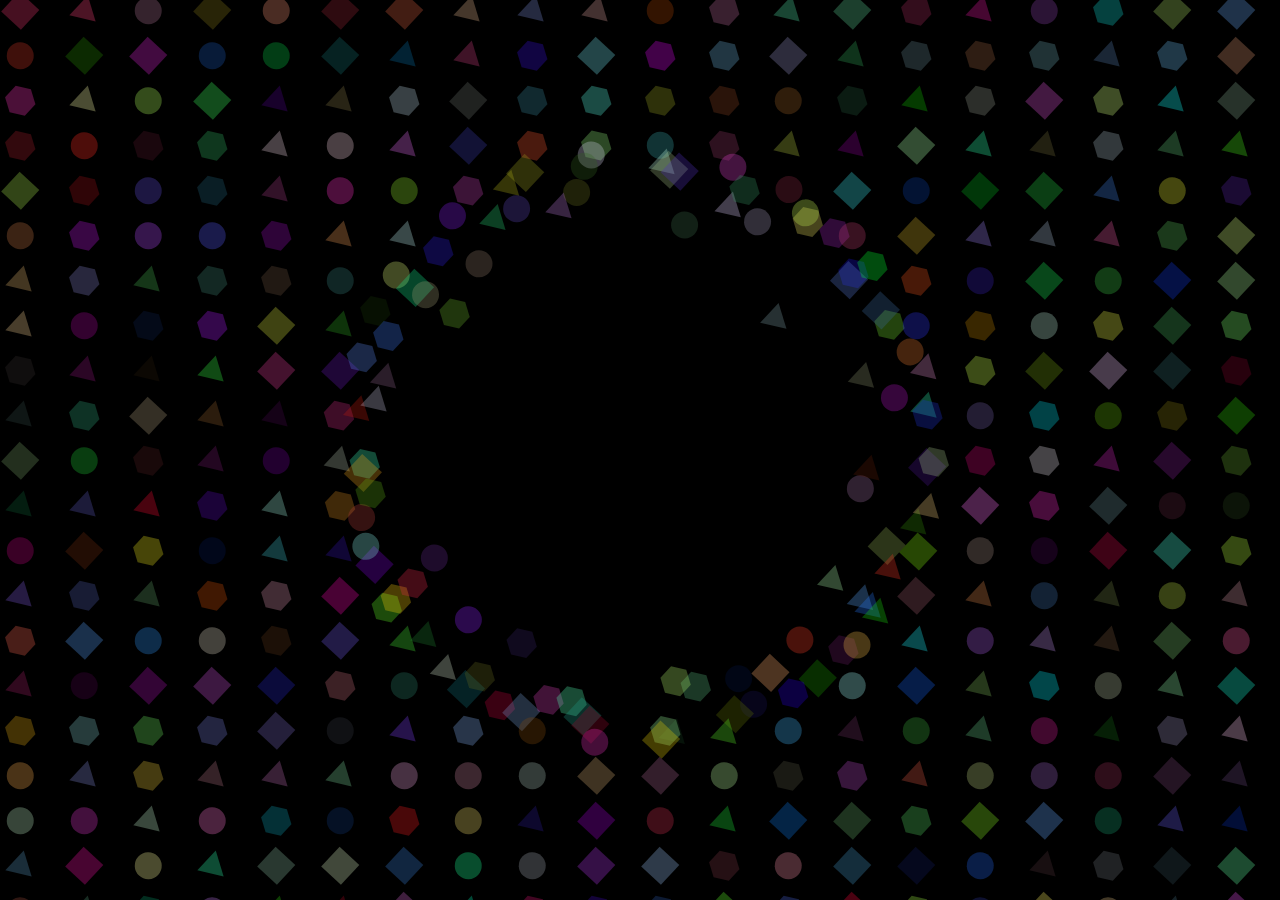
<file: Frontend/index.html>
<!DOCTYPE html>

<html>
    <head>
        <title>Pang</title>
        <link rel="stylesheet" href="style.css" />
        <link rel="icon" href="favicon.png">
        <meta name="viewport" content="width=device-width, initial-scale=1.0" />
    </head>

    <body>
        <div id="menuContainer">
            <div id="gameName">
                <span>P</span>
                <span>A</span>
                <span>N</span>
                <span>G</span>
            </div>
            <span>Hint:</span>
            <span id="hint"></span>
            <input
                type="text"
                placeholder="Your name"
                id="inputName"
                maxlength="10"
                autocomplete="off"
            />
            <button id="joinBtn">Join</button>
        </div>
        <canvas id="canvas"></canvas>
        <script type="module" src="./src/index.js"></script>
    </body>
</html>
</file>
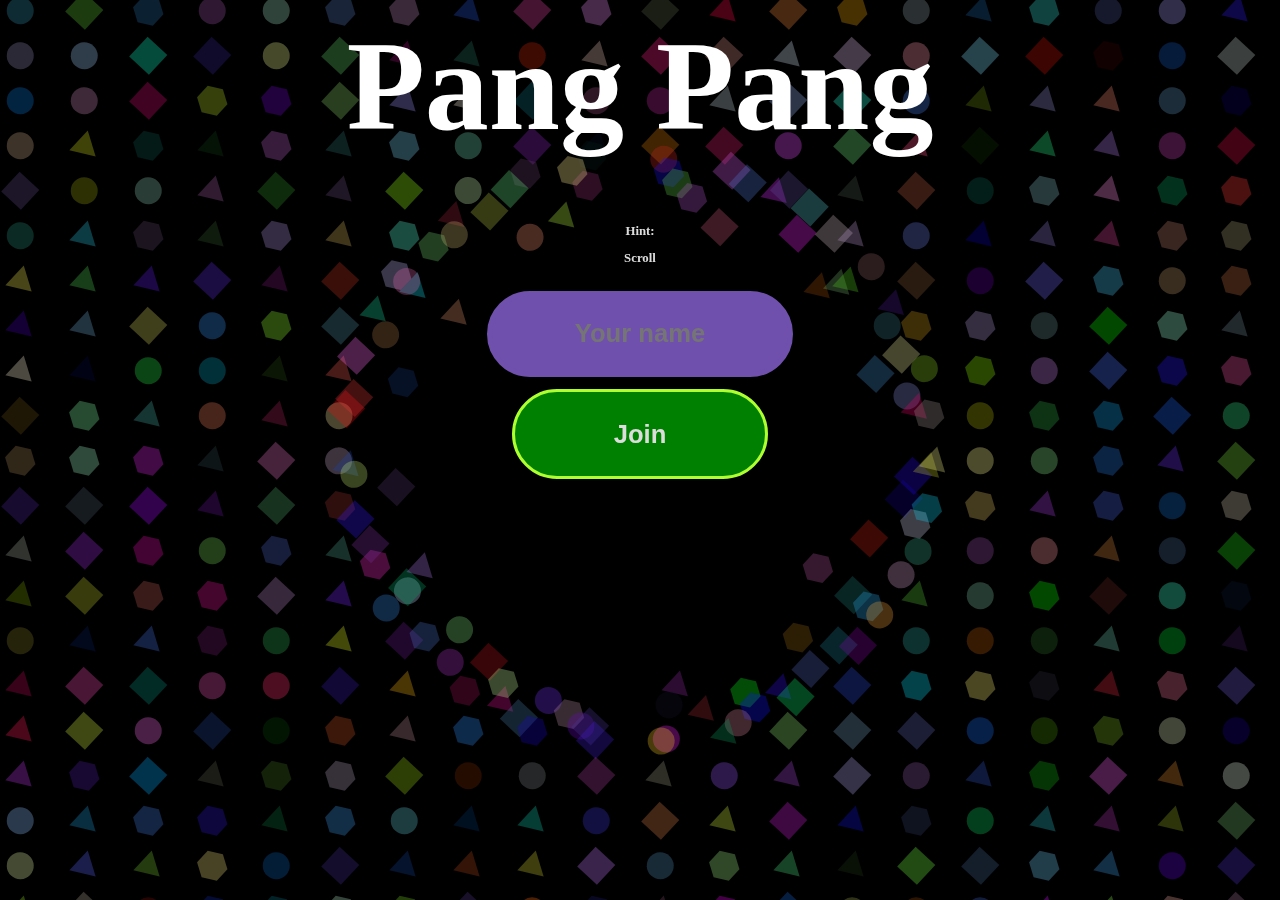
<file: Frontend/public/index.html>
<!DOCTYPE html>

<html>
    <head>
        <title>STAR WAR</title>
        <link rel="stylesheet" href="style.css" />
        <meta name="viewport" content="width=device-width, initial-scale=1.0" />
    </head>

    <body>
        <div id="menuContainer">
            <h1 id="gameName">Pang Pang</h1>
            <span>Hint:</span>
            <span id="hint"></span>
            <input type="text" placeholder="Your name" id="inputName" />
            <button id="joinBtn">Join</button>
        </div>
        <canvas id="backgroundCanvas"></canvas>
        <canvas id="canvas"></canvas>
        <script type="module" src="../src/index.js"></script>
        <!-- <script type="module" src="../src/menu.js"></script> -->
    </body>
</html>
</file>
<file: Frontend/style.css>
* {
    margin: 0px;
    padding: 0px;
    overflow: hidden;
    color: black;
}

body {
    background-color: black;
}

#menuContainer {
    -webkit-user-select: none; /* Safari */
    user-select: none;
    position: absolute;
    display: flex;
    flex-direction: column;
    /* justify-content: center; */
    align-items: center;
    width: 100%;
    height: 100%;
    z-index: 1;
    opacity: 0;
}

#gameName {
    display: flex;
    margin-bottom: 1%;
    padding: 0px;
    height: 30%;
    text-align: center;
    align-items: flex-end;
}

#gameName > span {
    animation: wave 3s infinite;
    display: inline-block;
    font-size: 10vw;
}

#gameName > span:nth-of-type(1) {
    animation-delay: 0s;
    color: red;
}
#gameName > span:nth-of-type(2) {
    animation-delay: 0.2s;
    color: yellow;
}
#gameName > span:nth-of-type(3) {
    animation-delay: 0.4s;
    color: green;
}
#gameName > span:nth-of-type(4) {
    animation-delay: 0.6s;
    color: blue;
}

span {
    font-size: 1vw;
    min-height: 3%;
    color: gainsboro;
    font-weight: bold;
}

#hint {
    font-size: 1vw;
    color: gainsboro;
    font-weight: bold;
}

#inputName {
    margin: 1%;
    padding: 1%;
    width: 20%;
    height: 5%;
    font-size: 3vw;
    font-weight: bold;
    text-align: center;
    outline: none;
    border-radius: 50px;
    border: 5px solid rgb(112, 80, 173);
    background-color: rgb(112, 80, 173);
}

#joinBtn {
    width: 10%;
    height: 8%;
    border-radius: 50px;
    background-color: darkgreen;
    font-size: 2vw;
    font-weight: bold;
    text-decoration: none;
    border: 3px solid greenyellow;
    color: gainsboro;
    cursor: pointer;
    transition-duration: 1s;
}

#joinBtn:hover {
    background-color: greenyellow;
    border: 3px solid green;
    color: black;
}

#canvas {
    position: absolute;
    background-color: black;
    opacity: 1;
}

@keyframes fadeOut {
    from {
        opacity: 1;
    }
    to {
        opacity: 0;
    }
}

@keyframes fadeIn {
    from {
        opacity: 0;
    }
    to {
        opacity: 1;
    }
}

@keyframes wave {
    0% {
        transform: translateY(0%);
    }
    50% {
        transform: translateY(-40%);
    }
    100% {
        transform: translateY(0%);
    }
}
</file>
<file: Frontend/public/style.css>
* {
    margin: 0px;
    padding: 0px;
    overflow: hidden;
}

#menuContainer {
    position: absolute;
    display: flex;
    flex-direction: column;
    /* justify-content: center; */
    align-items: center;
    width: 100%;
    height: 100%;
    z-index: 1;
}

#gameName {
    margin: 1%;
    margin-bottom: 5%;
    font-size: 10vw;
    color: white;
}

span {
    font-size: 1vw;
    min-height: 3%;
    color: gainsboro;                                                       
    font-weight: bold;
}

#hint {
    font-size: 1vw;
    color: gainsboro;
    font-weight: bold;
}

#inputName {
    margin: 1%;
    padding: 20px;
    width: 20%;
    height: 4%;
    font-size: 2vw;
    font-weight: bold;
    text-align: center;
    outline: none;
    border-radius: 50px;
    border: 5px solid rgb(112, 80, 173);
    background-color: rgb(112, 80, 173);
}

#joinBtn {
    width: 20%;
    height: 10%;
    border-radius: 50px;
    background-color: green;
    font-size: 2vw;
    font-weight: bold;
    text-decoration: none;
    border: 3px solid greenyellow;
    color: gainsboro;
    cursor: pointer;
    transition-duration: 0.5s;
}

#joinBtn:hover {
    background-color: greenyellow;
    border: 3px solid green;
    color: black;
}

#backgroundCanvas {
    /* height: 100%; */
    position: absolute;
    background-color: white;
    z-index: -1;
}

#gameContainer {
    display: none;
}

#canvas {
    position: absolute;
    /* background-color: black; */
}

@keyframes fadeOut {
    from {
        opacity: 1;
    }
    to {
        opacity: 0;
    }
}
</file>
